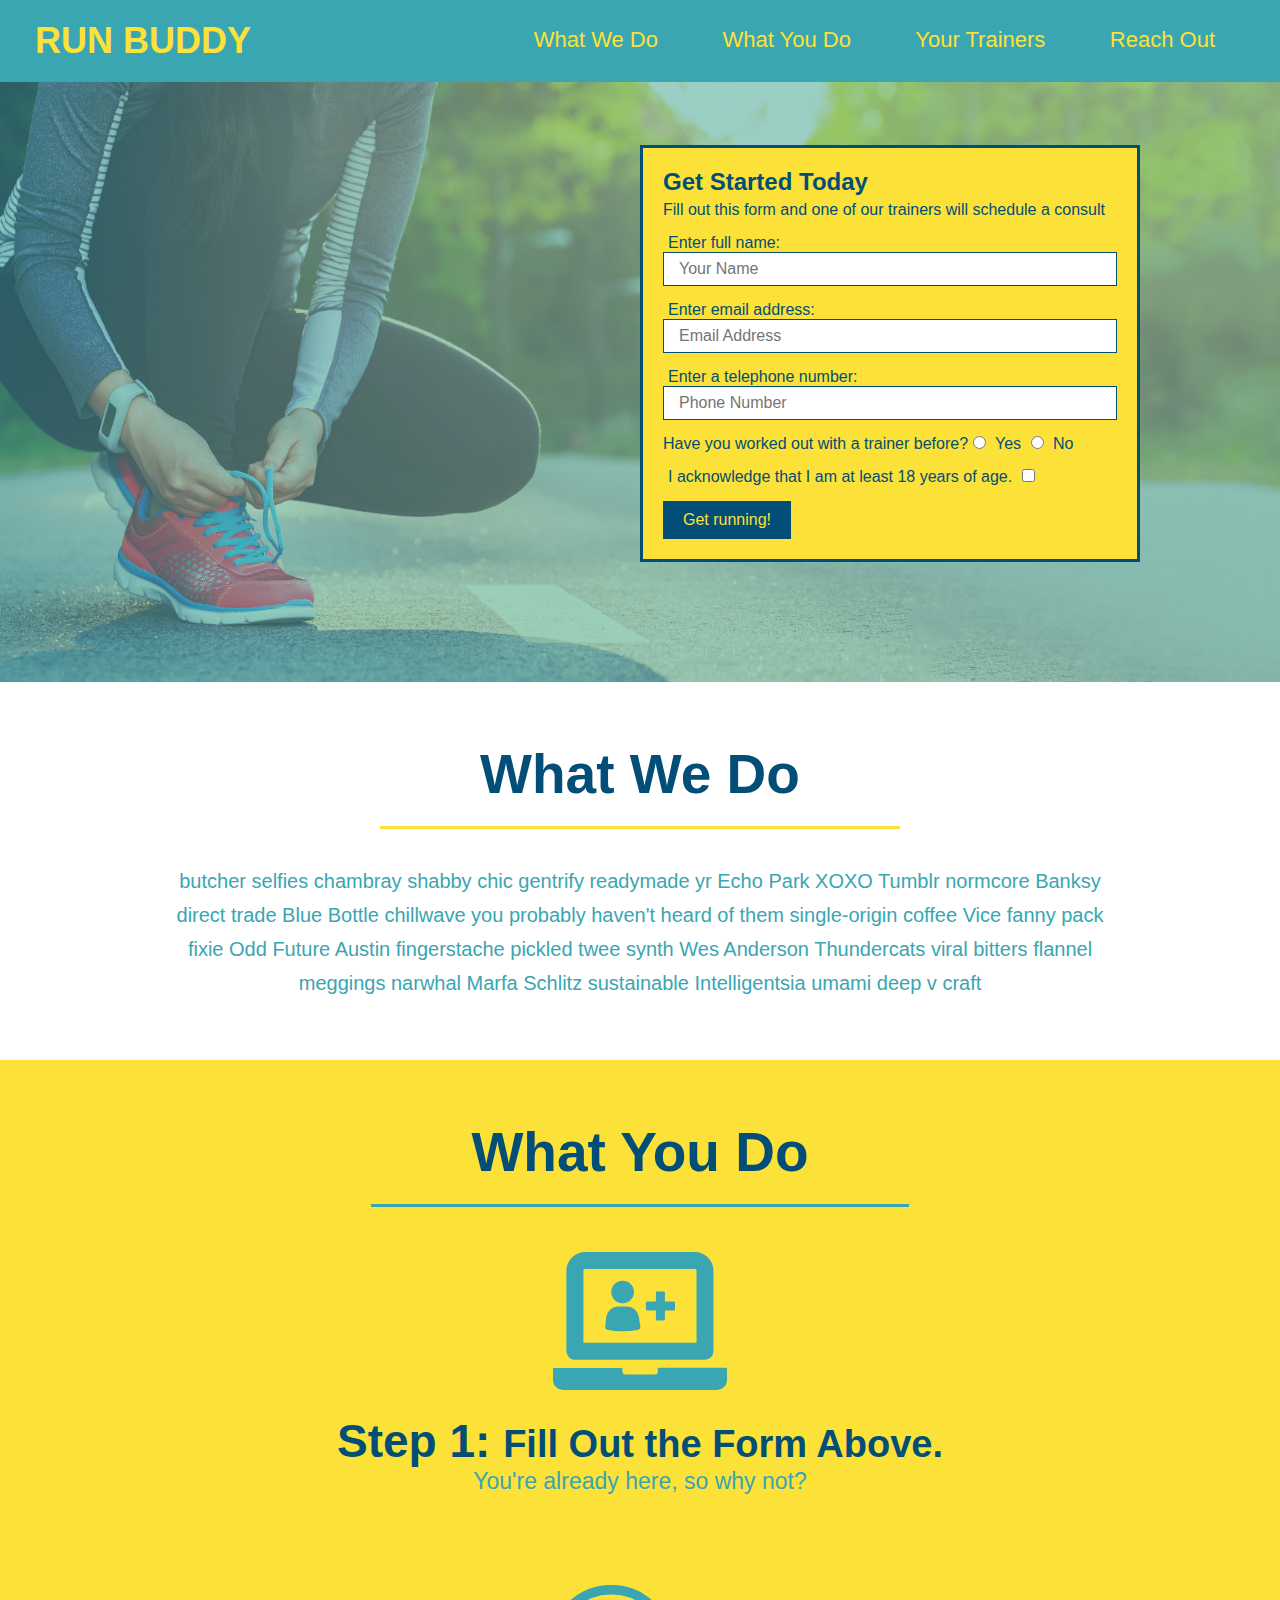
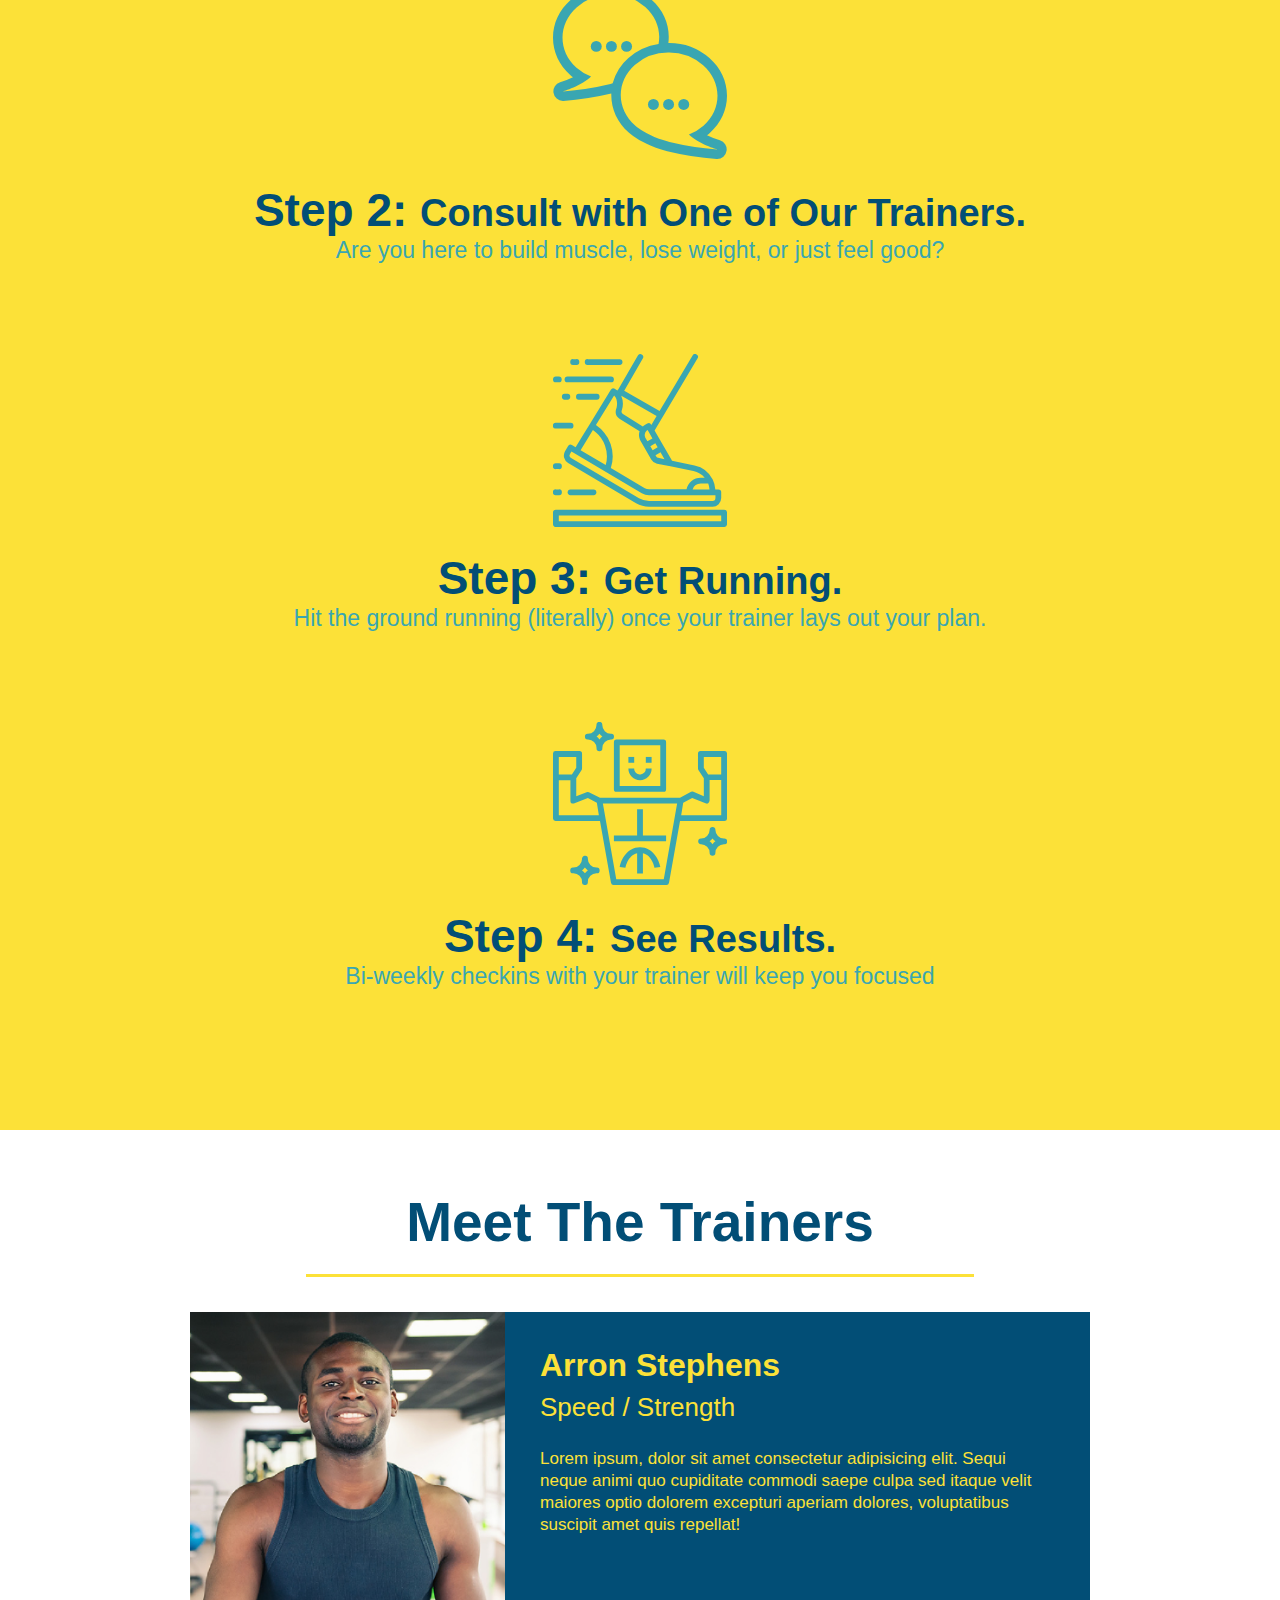
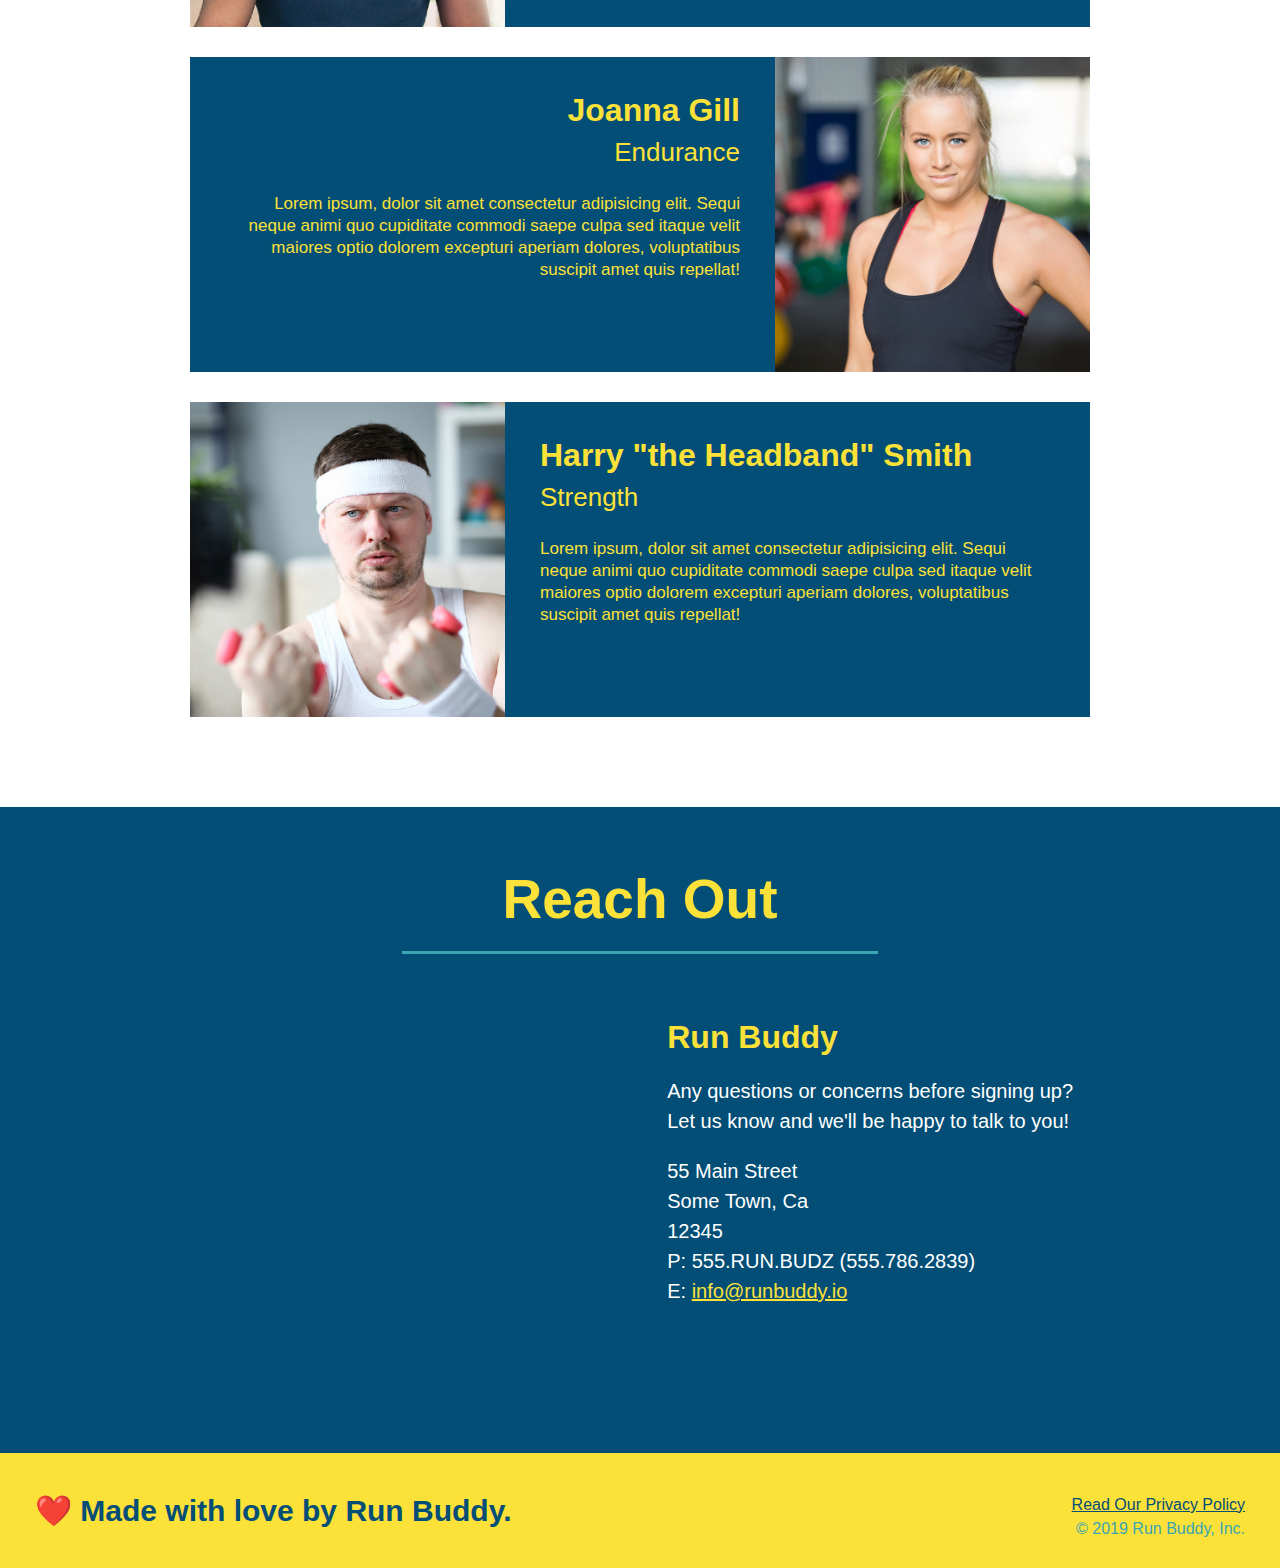
<file: Teachers Copy/index.html>
<!DOCTYPE html>
<html lang="en">

<head>
  <meta charset="UTF-8" />
  <title>Run Buddy</title>
  <link rel="stylesheet" href="./assets/css/style.css" />
</head>

<body>
  <!-- navigation -->
  <header>
    <h1>
      <a href="/">
        RUN BUDDY
      </a>
    </h1>
    <nav>
      <!-- Unordered list element -->
      <ul>
        <!-- List item element-->
        <li>
          <!-- Anchor element -->
          <a href="#what-we-do">What We Do</a>
        </li>
        <li>
          <a href="#what-you-do">What You Do</a>
        </li>
        <li>
          <a href="#your-trainers">Your Trainers</a>
        </li>
        <li>
          <a href="#reach-out">Reach Out</a>
        </li>
      </ul>
    </nav>
  </header>

  <!-- hero/jumbotron -->
  <section class="hero">
    <div class="hero-form">
      <h3>Get Started Today</h3>
      <p>Fill out this form and one of our trainers will schedule a consult</p>
      <form>
        <label for="name">Enter full name:</label>
        <input type="text" placeholder="Your Name" name="name" id="name" class="form-input" />
        <label for="email">Enter email address:</label>
        <input type="text" placeholder="Email Address" name="email" id="email" class="form-input" />
        <label for="phone">Enter a telephone number:</label>
        <input type="text" placeholder="Phone Number" name="phone" id="phone" class="form-input" />
        <p>
          Have you worked out with a trainer before?
          <input type="radio" name="trainer-confirm" id="trainer-yes" />
          <label for="trainer-yes">Yes</label>
          <input type="radio" name="trainer-confirm" id="trainer-no" />
          <label for="trainer-no">No</label>
        </p>
        <p>
          <label for="checkbox">
            I acknowledge that I am at least 18 years of age.
          </label>
          <input type="checkbox" name="checkpoint1" id="checkbox" />
        </p>
        <button type="submit">
          Get running!
        </button>
      </form>
    </div>
  </section>

  <!-- "what we do" section -->
  <section id="what-we-do" class="intro">
    <h2 class="section-title primary-border">What We Do</h2>
    <p>
      butcher selfies chambray shabby chic gentrify readymade yr Echo Park XOXO Tumblr normcore Banksy direct trade Blue
      Bottle chillwave you probably haven't heard of them single-origin coffee Vice fanny pack fixie Odd Future Austin
      fingerstache pickled twee synth Wes Anderson Thundercats viral bitters flannel meggings narwhal Marfa Schlitz
      sustainable Intelligentsia umami deep v craft
    </p>
  </section>

  <!-- "what you do" section -->
  <section id="what-you-do" class="steps">
    <h2 class="section-title secondary-border">What You Do</h2>

    <div>
      <img src="./assets/images/step-1.svg" alt="" />
      <h3>Step 1: <span>Fill Out the Form Above.</span></h3>
      <p>You're already here, so why not?</p>
    </div>

    <div>
      <img src="./assets/images/step-2.svg" alt="" />
      <h3>Step 2: <span>Consult with One of Our Trainers.</span></h3>
      <p>Are you here to build muscle, lose weight, or just feel good?</p>
    </div>

    <div>
      <img src="./assets/images/step-3.svg" alt="" />
      <h3>Step 3: <span>Get Running.</span></h3>
      <p>Hit the ground running (literally) once your trainer lays out your plan.</p>
    </div>

    <div>
      <img src="./assets/images/step-4.svg" alt="" />
      <h3>Step 4: <span>See Results.</span></h3>
      <p>Bi-weekly checkins with your trainer will keep you focused</p>
    </div>
  </section>

  <!-- "meet the trainers" section -->
  <section id="your-trainers" class="trainers">
    <h2 class="section-title primary-border">Meet The Trainers</h2>
    <article class="trainer">
      <img src="./assets/images/trainer-1.jpg" alt="Arron Stephens in his workout clothes, ready to pump iron" />
      <div class="trainer-bio text-left">
        <h3>Arron Stephens</h3>
        <h4>Speed / Strength</h4>
        <p>
          Lorem ipsum, dolor sit amet consectetur adipisicing elit. Sequi neque animi quo cupiditate commodi saepe culpa
          sed
          itaque velit maiores optio dolorem excepturi aperiam dolores, voluptatibus suscipit amet quis repellat!
        </p>
      </div>
    </article>

    <!-- second trainer bio -->
    <article class="trainer">
      <div class="trainer-bio text-right">
        <h3>Joanna Gill</h3>
        <h4>Endurance</h4>
        <p>
          Lorem ipsum, dolor sit amet consectetur adipisicing elit. Sequi neque animi quo cupiditate commodi saepe culpa
          sed
          itaque velit maiores optio dolorem excepturi aperiam dolores, voluptatibus suscipit amet quis repellat!
        </p>
      </div>
      <img src="./assets/images/trainer-2.jpg" alt="Joanna Gill cooling off after a workout" />
    </article>

    <!-- third trainer bio -->
    <article class="trainer">
      <img src="./assets/images/trainer-3.jpg"
        alt="Harry Smith wearing a headband and lifting comically small pink weights" />
      <div class="trainer-bio text-left">
        <h3>Harry "the Headband" Smith</h3>
        <h4>Strength</h4>
        <p>
          Lorem ipsum, dolor sit amet consectetur adipisicing elit. Sequi neque animi quo cupiditate commodi saepe culpa
          sed
          itaque velit maiores optio dolorem excepturi aperiam dolores, voluptatibus suscipit amet quis repellat!
        </p>
      </div>
    </article>
  </section>

  <!-- "reach out" section -->
  <section id="reach-out" class="contact">
    <h2 class="section-title secondary-border">Reach Out</h2>
    <div class="contact-info">
      <iframe 
        src="https://www.google.com/maps/embed?pb=!1m18!1m12!1m3!1d3147.1079747227936!2d-120.42364418397035!3d37.92790791110593!2m3!1f0!2f0!3f0!3m2!1i1024!2i768!4f13.1!3m3!1m2!1s0x8090c49129b6ac57%3A0xb56c7eb95a2cd8bd!2sMain%20St%2C%20California%2095327!5e0!3m2!1sen!2sus!4v1616426329495!5m2!1sen!2sus"
        style="border:0;" 
        allowfullscreen=""
        loading="lazy">
      </iframe>
      <div>
        <h3>Run Buddy</h3>
        <p>
          Any questions or concerns before signing up?
          <br />
          Let us know and we'll be happy to talk to you!
        </p>
        <address>
          55 Main Street <br />
          Some Town, Ca <br />
          12345<br />
          P: 555.RUN.BUDZ (555.786.2839)<br />
          E: <a href="mailto:info@runbuddy.io">info@runbuddy.io</a>
        </address>
      </div>
    </div>
  </section>

  <!-- footer -->
  <footer>
    <h2>❤️ Made with love by Run Buddy.</h2>
    <div>
      <a href="./privacy-policy.html">Read Our Privacy Policy</a><br />
      &copy; 2019 Run Buddy, Inc.
    </div>
  </footer>
</body>

</html>
</file>
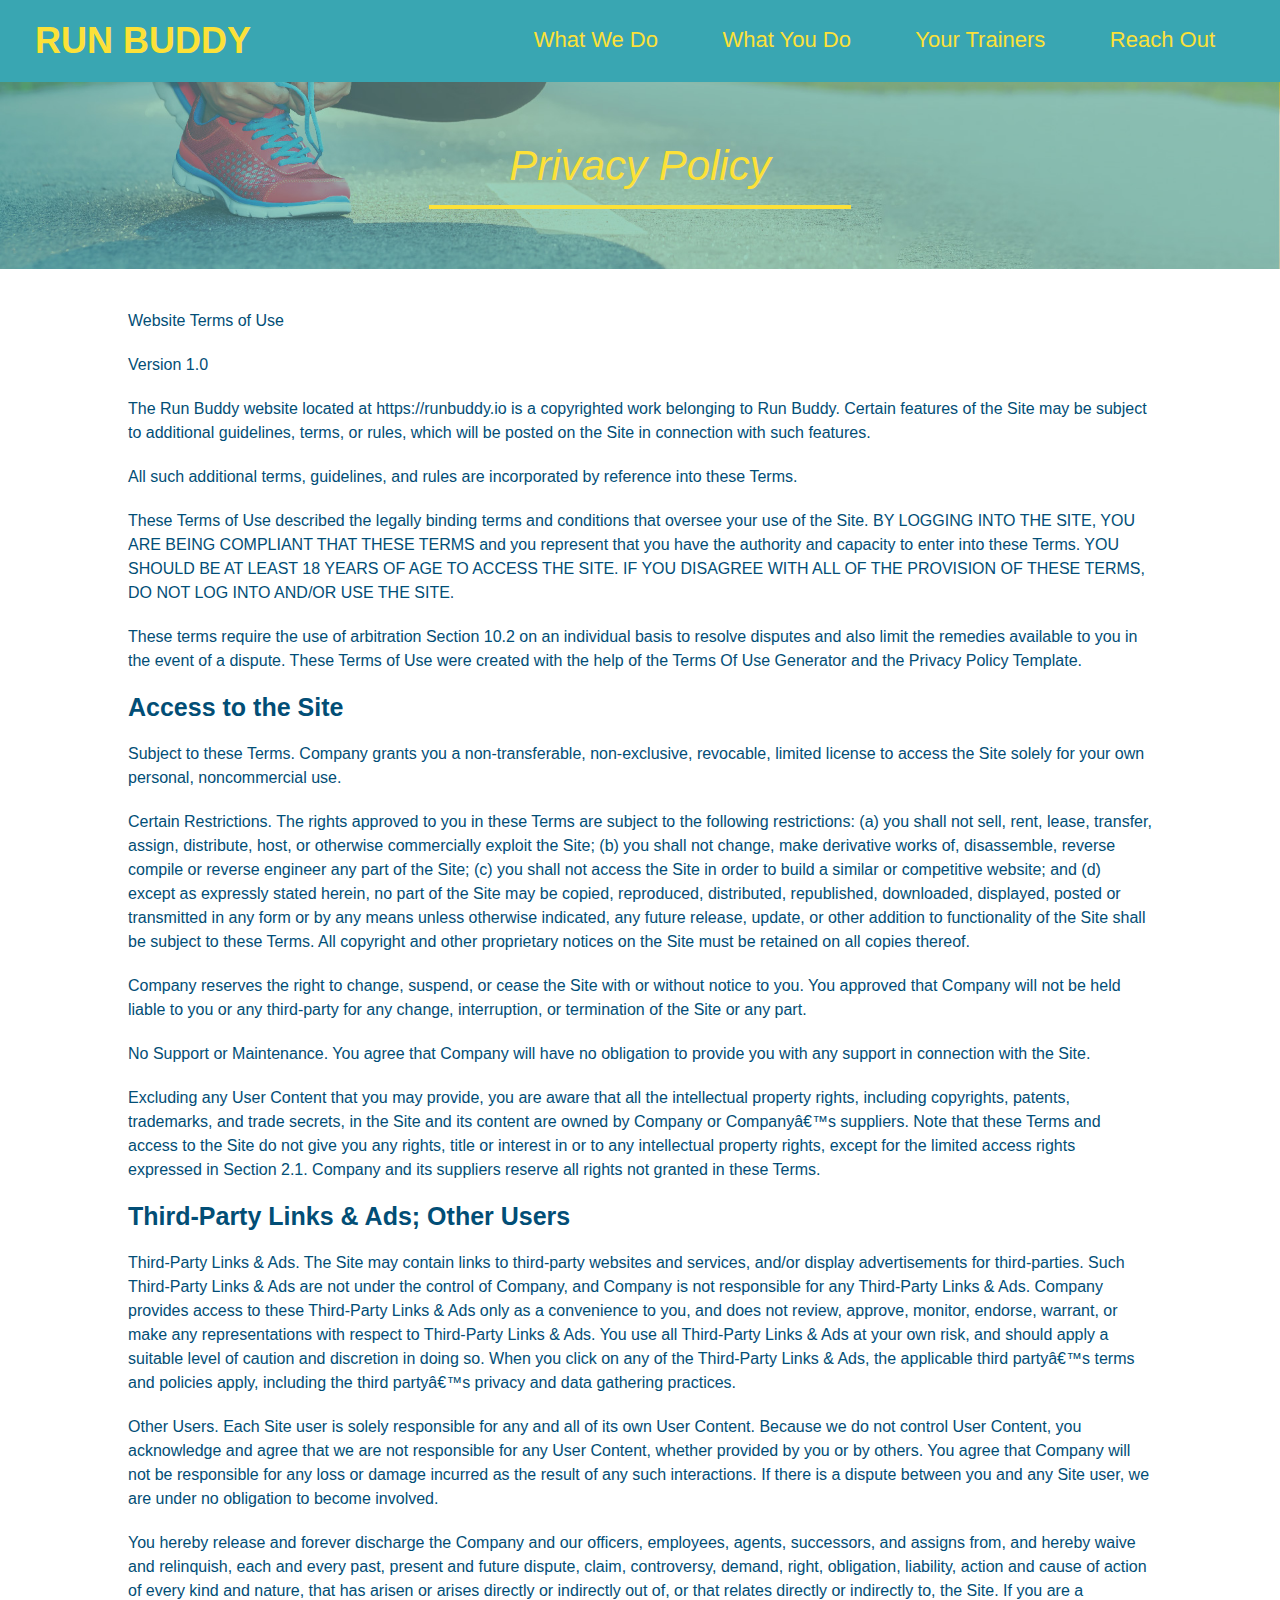
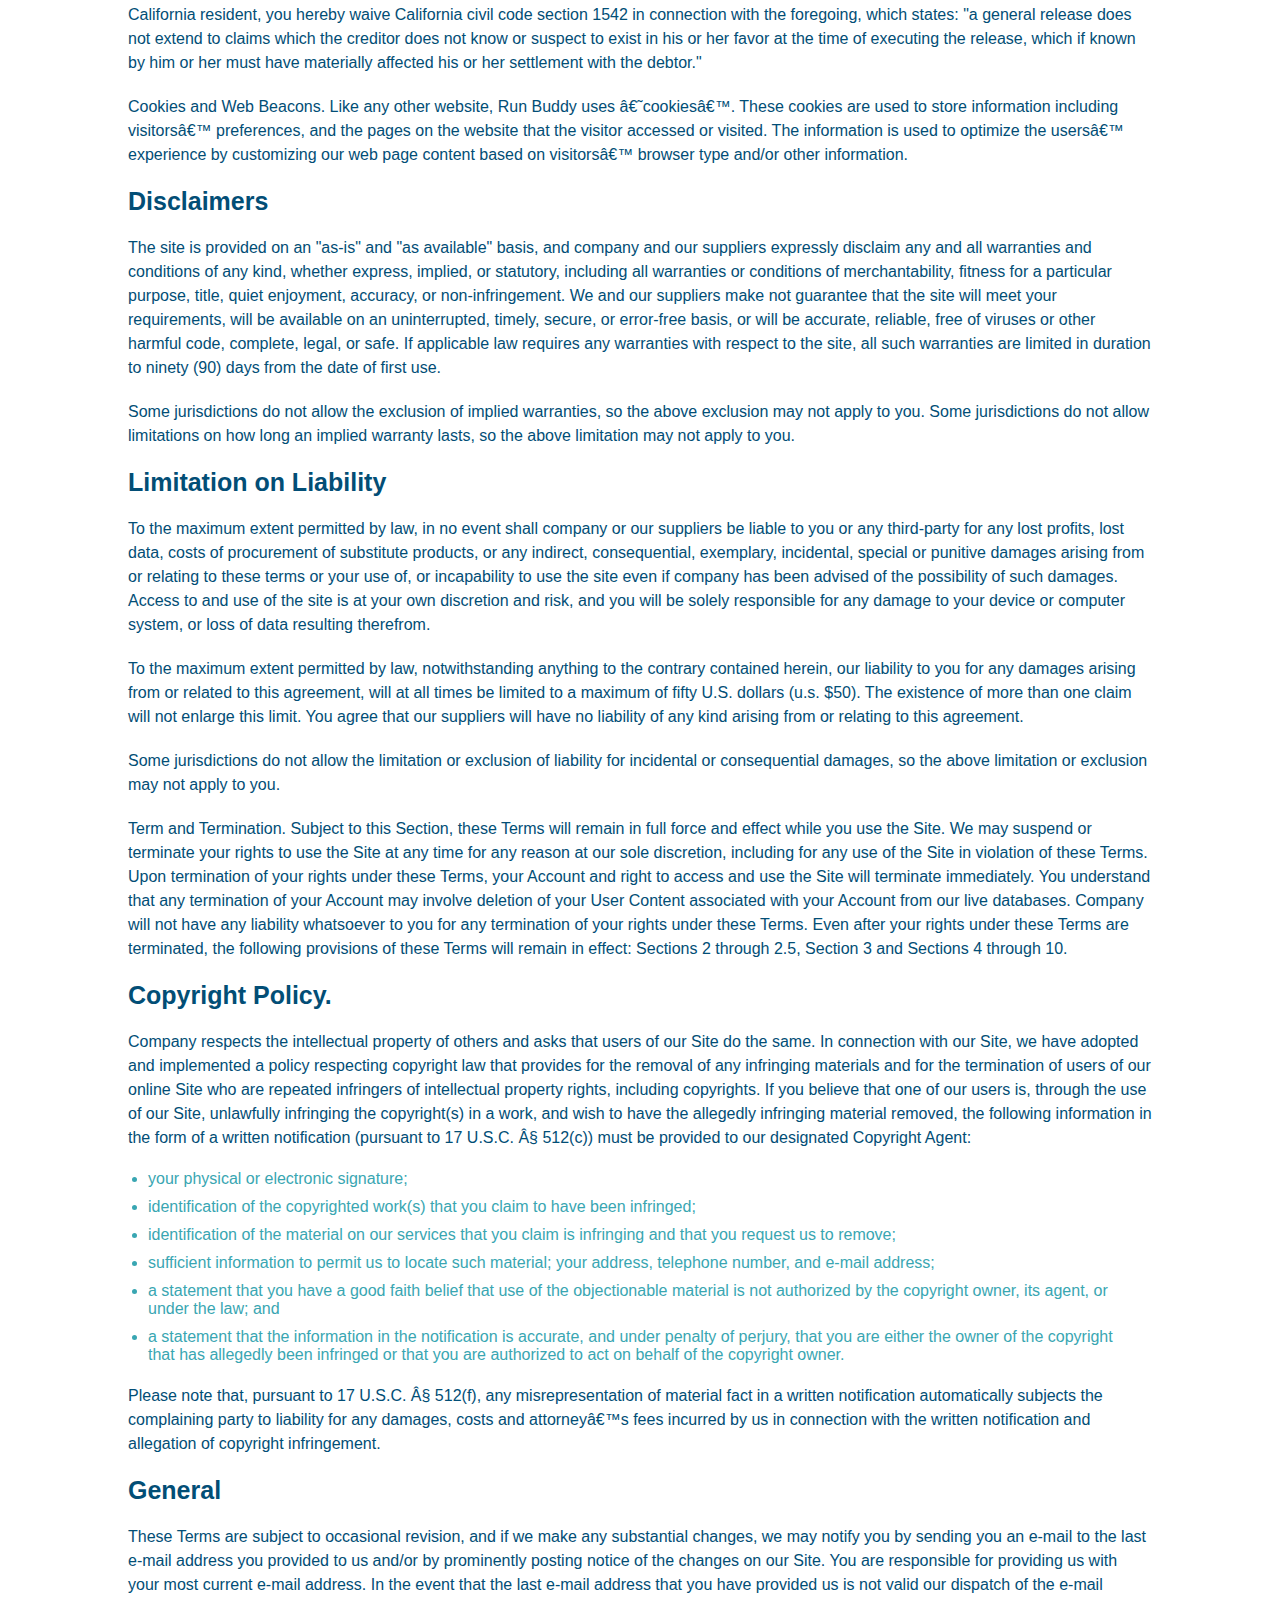
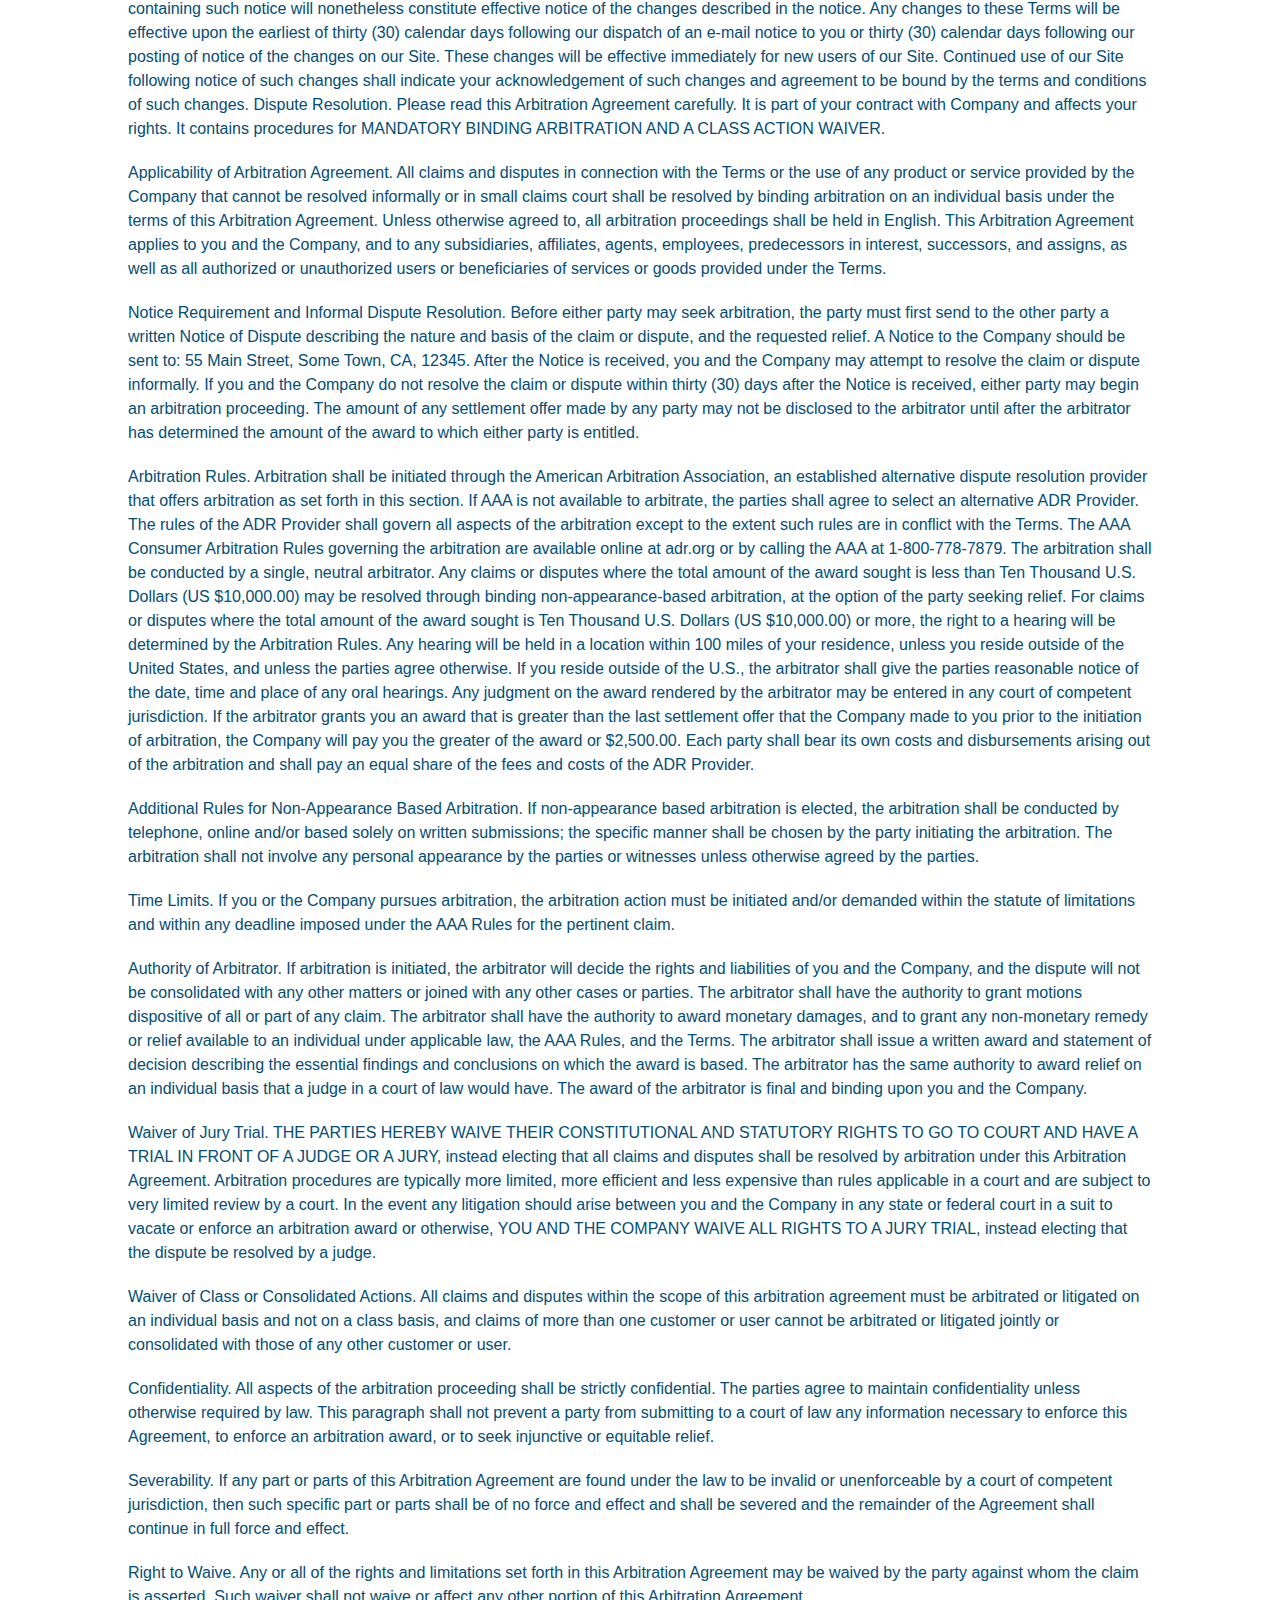
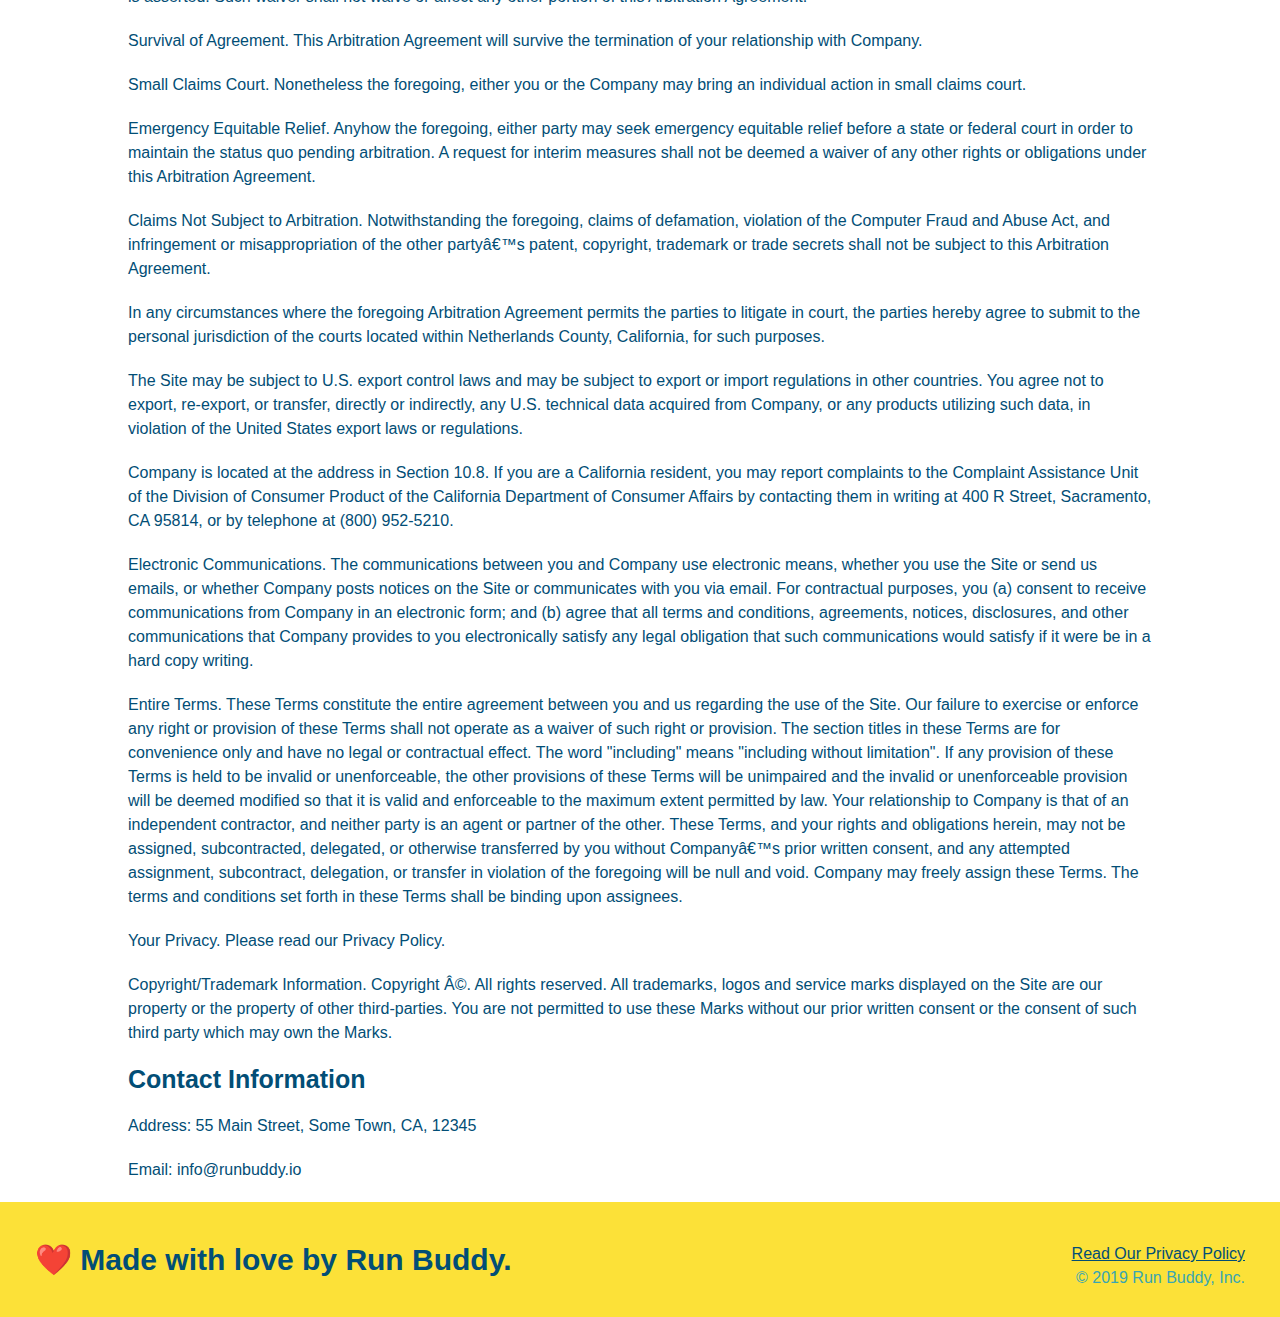
<file: Teachers Copy/privacy-policy.html>
<!DOCTYPE html>
<html lang="en">

<head>
  <meta charset="UTF-8" />
  <title>Privacy Policy - Run Buddy</title>
  <link rel="stylesheet" href="./assets/css/style.css" />
  <link rel="stylesheet" href="./assets/css/secondary-styles.css" />

</head>

<body>
  <header>
    <h1>
      <a href="/">
        RUN BUDDY
      </a>
    </h1>
    <nav>
      <!-- Unordered list element -->
      <ul>
        <!-- List item element-->
        <li>
          <!-- Anchor element -->
          <a href="./index.html#what-we-do">What We Do</a>
        </li>
        <li>
          <a href="./index.html#what-you-do">What You Do</a>
        </li>
        <li>
          <a href="./index.html#your-trainers">Your Trainers</a>
        </li>
        <li>
          <a href="./index.html#reach-out">Reach Out</a>
        </li>
      </ul>
    </nav>
  </header>

  <section class="hero">
    <h2 class="page-title">
      Privacy Policy
    </h2>
  </section>

  <article class="secondary-content">

    <p>
      Website Terms of Use
    </p>

    <p>
      Version 1.0
    </p>

    <p>
      The Run Buddy website located at https://runbuddy.io is a copyrighted work belonging to Run Buddy. Certain
      features of the Site may be subject to additional guidelines, terms, or rules, which will be posted on the Site
      in connection with such features.
    </p>

    <p>
      All such additional terms, guidelines, and rules are incorporated by reference into these Terms.
    </p>

    <p>
      These Terms of Use described the legally binding terms and conditions that oversee your use of the Site. BY
      LOGGING INTO THE SITE, YOU ARE BEING COMPLIANT THAT THESE TERMS and you represent that you have the authority
      and capacity to enter into these Terms. YOU SHOULD BE AT LEAST 18 YEARS OF AGE TO ACCESS THE SITE. IF YOU
      DISAGREE WITH ALL OF THE PROVISION OF THESE TERMS, DO NOT LOG INTO AND/OR USE THE SITE.
    </p>

    <p>
      These terms require the use of arbitration Section 10.2 on an individual basis to resolve disputes and also
      limit the remedies available to you in the event of a dispute. These Terms of Use were created with the help of
      the Terms Of Use Generator and the Privacy Policy Template.
    </p>

    <h3>
      Access to the Site
    </h3>

    <p>
      Subject to these Terms. Company grants you a non-transferable, non-exclusive, revocable, limited license to
      access the Site solely for your own personal, noncommercial use.
    </p>

    <p>
      Certain Restrictions. The rights approved to you in these Terms are subject to the following restrictions: (a)
      you shall not sell, rent, lease, transfer, assign, distribute, host, or otherwise commercially exploit the Site;
      (b) you shall not change, make derivative works of, disassemble, reverse compile or reverse engineer any part of
      the Site; (c) you shall not access the Site in order to build a similar or competitive website; and (d) except
      as expressly stated herein, no part of the Site may be copied, reproduced, distributed, republished, downloaded,
      displayed, posted or transmitted in any form or by any means unless otherwise indicated, any future release,
      update, or other addition to functionality of the Site shall be subject to these Terms. All copyright and other
      proprietary notices on the Site must be retained on all copies thereof.
    </p>

    <p>
      Company reserves the right to change, suspend, or cease the Site with or without notice to you. You approved
      that Company will not be held liable to you or any third-party for any change, interruption, or termination of
      the Site or any part.
    </p>

    <p>
      No Support or Maintenance. You agree that Company will have no obligation to provide you with any support in
      connection with the Site.
    </p>

    <p>
      Excluding any User Content that you may provide, you are aware that all the intellectual property rights,
      including copyrights, patents, trademarks, and trade secrets, in the Site and its content are owned by Company
      or Companyâ€™s suppliers. Note that these Terms and access to the Site do not give you any rights, title or
      interest in or to any intellectual property rights, except for the limited access rights expressed in Section
      2.1. Company and its suppliers reserve all rights not granted in these Terms.
    </p>

    <h3>
      Third-Party Links & Ads; Other Users
    </h3>

    <p>
      Third-Party Links & Ads. The Site may contain links to third-party websites and services, and/or display
      advertisements for third-parties. Such Third-Party Links & Ads are not under the control of Company, and Company
      is not responsible for any Third-Party Links & Ads. Company provides access to these Third-Party Links & Ads
      only as a convenience to you, and does not review, approve, monitor, endorse, warrant, or make any
      representations with respect to Third-Party Links & Ads. You use all Third-Party Links & Ads at your own risk,
      and should apply a suitable level of caution and discretion in doing so. When you click on any of the
      Third-Party Links & Ads, the applicable third partyâ€™s terms and policies apply, including the third partyâ€™s
      privacy and data gathering practices.
    </p>

    <p>
      Other Users. Each Site user is solely responsible for any and all of its own User Content. Because we do not
      control User Content, you acknowledge and agree that we are not responsible for any User Content, whether
      provided by you or by others. You agree that Company will not be responsible for any loss or damage incurred as
      the result of any such interactions. If there is a dispute between you and any Site user, we are under no
      obligation to become involved.
    </p>

    <p>
      You hereby release and forever discharge the Company and our officers, employees, agents, successors, and
      assigns from, and hereby waive and relinquish, each and every past, present and future dispute, claim,
      controversy, demand, right, obligation, liability, action and cause of action of every kind and nature, that has
      arisen or arises directly or indirectly out of, or that relates directly or indirectly to, the Site. If you are
      a California resident, you hereby waive California civil code section 1542 in connection with the foregoing,
      which states: "a general release does not extend to claims which the creditor does not know or suspect to exist
      in his or her favor at the time of executing the release, which if known by him or her must have materially
      affected his or her settlement with the debtor."
    </p>

    <p>
      Cookies and Web Beacons. Like any other website, Run Buddy uses â€˜cookiesâ€™. These cookies are used to store
      information including visitorsâ€™ preferences, and the pages on the website that the visitor accessed or visited.
      The information is used to optimize the usersâ€™ experience by customizing our web page content based on
      visitorsâ€™
      browser type and/or other information.
    </p>

    <h3>
      Disclaimers
    </h3>

    <p>
      The site is provided on an "as-is" and "as available" basis, and company and our suppliers expressly disclaim
      any and all warranties and conditions of any kind, whether express, implied, or statutory, including all
      warranties or conditions of merchantability, fitness for a particular purpose, title, quiet enjoyment, accuracy,
      or non-infringement. We and our suppliers make not guarantee that the site will meet your requirements, will be
      available on an uninterrupted, timely, secure, or error-free basis, or will be accurate, reliable, free of
      viruses or other harmful code, complete, legal, or safe. If applicable law requires any warranties with respect
      to the site, all such warranties are limited in duration to ninety (90) days from the date of first use.
    </p>

    <p>
      Some jurisdictions do not allow the exclusion of implied warranties, so the above exclusion may not apply to
      you. Some jurisdictions do not allow limitations on how long an implied warranty lasts, so the above limitation
      may not apply to you.
    </p>

    <h3>
      Limitation on Liability
    </h3>

    <p>
      To the maximum extent permitted by law, in no event shall company or our suppliers be liable to you or any
      third-party for any lost profits, lost data, costs of procurement of substitute products, or any indirect,
      consequential, exemplary, incidental, special or punitive damages arising from or relating to these terms or
      your use of, or incapability to use the site even if company has been advised of the possibility of such
      damages. Access to and use of the site is at your own discretion and risk, and you will be solely responsible
      for any damage to your device or computer system, or loss of data resulting therefrom.
    </p>

    <p>
      To the maximum extent permitted by law, notwithstanding anything to the contrary contained herein, our liability
      to you for any damages arising from or related to this agreement, will at all times be limited to a maximum of
      fifty U.S. dollars (u.s. $50). The existence of more than one claim will not enlarge this limit. You agree that
      our suppliers will have no liability of any kind arising from or relating to this agreement.
    </p>

    <p>
      Some jurisdictions do not allow the limitation or exclusion of liability for incidental or consequential
      damages, so the above limitation or exclusion may not apply to you.
    </p>

    <p>
      Term and Termination. Subject to this Section, these Terms will remain in full force and effect while you use
      the Site. We may suspend or terminate your rights to use the Site at any time for any reason at our sole
      discretion, including for any use of the Site in violation of these Terms. Upon termination of your rights under
      these Terms, your Account and right to access and use the Site will terminate immediately. You understand that
      any termination of your Account may involve deletion of your User Content associated with your Account from our
      live databases. Company will not have any liability whatsoever to you for any termination of your rights under
      these Terms. Even after your rights under these Terms are terminated, the following provisions of these Terms
      will remain in effect: Sections 2 through 2.5, Section 3 and Sections 4 through 10.
    </p>

    <h3>
      Copyright Policy.
    </h3>

    <p>
      Company respects the intellectual property of others and asks that users of our Site do the same. In connection
      with our Site, we have adopted and implemented a policy respecting copyright law that provides for the removal
      of any infringing materials and for the termination of users of our online Site who are repeated infringers of
      intellectual property rights, including copyrights. If you believe that one of our users is, through the use of
      our Site, unlawfully infringing the copyright(s) in a work, and wish to have the allegedly infringing material
      removed, the following information in the form of a written notification (pursuant to 17 U.S.C. Â§ 512(c)) must
      be provided to our designated Copyright Agent:
    </p>

    <ul>
      <li>
        your physical or electronic signature;
      </li>
      <li>
        identification of the copyrighted work(s) that you claim to have been infringed;
      </li>
      <li>
        identification of the material on our services that you claim is infringing and that you request us to remove;
      </li>
      <li>
        sufficient information to permit us to locate such material; your address, telephone number, and e-mail
        address;
      </li>
      <li>
        a statement that you have a good faith belief that use of the objectionable material is not authorized by the
        copyright owner, its agent, or under the law; and
      </li>
      <li>
        a statement that the information in the notification is accurate, and under penalty of perjury, that you are
        either the owner of the copyright that has allegedly been infringed or that you are authorized to act on
        behalf of the copyright owner.
      </li>
    </ul>

    <p>
      Please note that, pursuant to 17 U.S.C. Â§ 512(f), any misrepresentation of material fact in a written
      notification automatically subjects the complaining party to liability for any damages, costs and attorneyâ€™s
      fees incurred by us in connection with the written notification and allegation of copyright infringement.
    </p>

    <h3>
      General
    </h3>

    <p>
      These Terms are subject to occasional revision, and if we make any substantial changes, we may notify you by
      sending you an e-mail to the last e-mail address you provided to us and/or by prominently posting notice of the
      changes on our Site. You are responsible for providing us with your most current e-mail address. In the event
      that the last e-mail address that you have provided us is not valid our dispatch of the e-mail containing such
      notice will nonetheless constitute effective notice of the changes described in the notice. Any changes to these
      Terms will be effective upon the earliest of thirty (30) calendar days following our dispatch of an e-mail
      notice to you or thirty (30) calendar days following our posting of notice of the changes on our Site. These
      changes will be effective immediately for new users of our Site. Continued use of our Site following notice of
      such changes shall indicate your acknowledgement of such changes and agreement to be bound by the terms and
      conditions of such changes. Dispute Resolution. Please read this Arbitration Agreement carefully. It is part of
      your contract with Company and affects your rights. It contains procedures for MANDATORY BINDING ARBITRATION AND
      A CLASS ACTION WAIVER.
    </p>

    <p>
      Applicability of Arbitration Agreement. All claims and disputes in connection with the Terms or the use of any
      product or service provided by the Company that cannot be resolved informally or in small claims court shall be
      resolved by binding arbitration on an individual basis under the terms of this Arbitration Agreement. Unless
      otherwise agreed to, all arbitration proceedings shall be held in English. This Arbitration Agreement applies to
      you and the Company, and to any subsidiaries, affiliates, agents, employees, predecessors in interest,
      successors, and assigns, as well as all authorized or unauthorized users or beneficiaries of services or goods
      provided under the Terms.
    </p>

    <p>
      Notice Requirement and Informal Dispute Resolution. Before either party may seek arbitration, the party must
      first send to the other party a written Notice of Dispute describing the nature and basis of the claim or
      dispute, and the requested relief. A Notice to the Company should be sent to: 55 Main Street, Some Town, CA,
      12345. After the Notice is received, you and the Company may attempt to resolve the claim or dispute informally.
      If you and the Company do not resolve the claim or dispute within thirty (30) days after the Notice is received,
      either party may begin an arbitration proceeding. The amount of any settlement offer made by any party may not
      be disclosed to the arbitrator until after the arbitrator has determined the amount of the award to which either
      party is entitled.
    </p>

    <p>
      Arbitration Rules. Arbitration shall be initiated through the American Arbitration Association, an established
      alternative dispute resolution provider that offers arbitration as set forth in this section. If AAA is not
      available to arbitrate, the parties shall agree to select an alternative ADR Provider. The rules of the ADR
      Provider shall govern all aspects of the arbitration except to the extent such rules are in conflict with the
      Terms. The AAA Consumer Arbitration Rules governing the arbitration are available online at adr.org or by
      calling the AAA at 1-800-778-7879. The arbitration shall be conducted by a single, neutral arbitrator. Any
      claims or disputes where the total amount of the award sought is less than Ten Thousand U.S. Dollars (US
      $10,000.00) may be resolved through binding non-appearance-based arbitration, at the option of the party seeking
      relief. For claims or disputes where the total amount of the award sought is Ten Thousand U.S. Dollars (US
      $10,000.00) or more, the right to a hearing will be determined by the Arbitration Rules. Any hearing will be
      held in a location within 100 miles of your residence, unless you reside outside of the United States, and
      unless the parties agree otherwise. If you reside outside of the U.S., the arbitrator shall give the parties
      reasonable notice of the date, time and place of any oral hearings. Any judgment on the award rendered by the
      arbitrator may be entered in any court of competent jurisdiction. If the arbitrator grants you an award that is
      greater than the last settlement offer that the Company made to you prior to the initiation of arbitration, the
      Company will pay you the greater of the award or $2,500.00. Each party shall bear its own costs and
      disbursements arising out of the arbitration and shall pay an equal share of the fees and costs of the ADR
      Provider.
    </p>

    <p>
      Additional Rules for Non-Appearance Based Arbitration. If non-appearance based arbitration is elected, the
      arbitration shall be conducted by telephone, online and/or based solely on written submissions; the specific
      manner shall be chosen by the party initiating the arbitration. The arbitration shall not involve any personal
      appearance by the parties or witnesses unless otherwise agreed by the parties.
    </p>

    <p>
      Time Limits. If you or the Company pursues arbitration, the arbitration action must be initiated and/or demanded
      within the statute of limitations and within any deadline imposed under the AAA Rules for the pertinent claim.
    </p>

    <p>
      Authority of Arbitrator. If arbitration is initiated, the arbitrator will decide the rights and liabilities of
      you and the Company, and the dispute will not be consolidated with any other matters or joined with any other
      cases or parties. The arbitrator shall have the authority to grant motions dispositive of all or part of any
      claim. The arbitrator shall have the authority to award monetary damages, and to grant any non-monetary remedy
      or relief available to an individual under applicable law, the AAA Rules, and the Terms. The arbitrator shall
      issue a written award and statement of decision describing the essential findings and conclusions on which the
      award is based. The arbitrator has the same authority to award relief on an individual basis that a judge in a
      court of law would have. The award of the arbitrator is final and binding upon you and the Company.
    </p>

    <p>
      Waiver of Jury Trial. THE PARTIES HEREBY WAIVE THEIR CONSTITUTIONAL AND STATUTORY RIGHTS TO GO TO COURT AND HAVE
      A TRIAL IN FRONT OF A JUDGE OR A JURY, instead electing that all claims and disputes shall be resolved by
      arbitration under this Arbitration Agreement. Arbitration procedures are typically more limited, more efficient
      and less expensive than rules applicable in a court and are subject to very limited review by a court. In the
      event any litigation should arise between you and the Company in any state or federal court in a suit to vacate
      or enforce an arbitration award or otherwise, YOU AND THE COMPANY WAIVE ALL RIGHTS TO A JURY TRIAL, instead
      electing that the dispute be resolved by a judge.
    </p>

    <p>
      Waiver of Class or Consolidated Actions. All claims and disputes within the scope of this arbitration agreement
      must be arbitrated or litigated on an individual basis and not on a class basis, and claims of more than one
      customer or user cannot be arbitrated or litigated jointly or consolidated with those of any other customer or
      user.
    </p>

    <p>
      Confidentiality. All aspects of the arbitration proceeding shall be strictly confidential. The parties agree to
      maintain confidentiality unless otherwise required by law. This paragraph shall not prevent a party from
      submitting to a court of law any information necessary to enforce this Agreement, to enforce an arbitration
      award, or to seek injunctive or equitable relief.
    </p>

    <p>
      Severability. If any part or parts of this Arbitration Agreement are found under the law to be invalid or
      unenforceable by a court of competent jurisdiction, then such specific part or parts shall be of no force and
      effect and shall be severed and the remainder of the Agreement shall continue in full force and effect.
    </p>

    <p>
      Right to Waive. Any or all of the rights and limitations set forth in this Arbitration Agreement may be waived
      by the party against whom the claim is asserted. Such waiver shall not waive or affect any other portion of this
      Arbitration Agreement.
    </p>

    <p>
      Survival of Agreement. This Arbitration Agreement will survive the termination of your relationship with
      Company.
    </p>

    <p>
      Small Claims Court. Nonetheless the foregoing, either you or the Company may bring an individual action in small
      claims court.
    </p>

    <p>
      Emergency Equitable Relief. Anyhow the foregoing, either party may seek emergency equitable relief before a
      state or federal court in order to maintain the status quo pending arbitration. A request for interim measures
      shall not be deemed a waiver of any other rights or obligations under this Arbitration Agreement.
    </p>

    <p>
      Claims Not Subject to Arbitration. Notwithstanding the foregoing, claims of defamation, violation of the
      Computer Fraud and Abuse Act, and infringement or misappropriation of the other partyâ€™s patent, copyright,
      trademark or trade secrets shall not be subject to this Arbitration Agreement.
    </p>

    <p>
      In any circumstances where the foregoing Arbitration Agreement permits the parties to litigate in court, the
      parties hereby agree to submit to the personal jurisdiction of the courts located within Netherlands County,
      California, for such purposes.
    </p>

    <p>
      The Site may be subject to U.S. export control laws and may be subject to export or import regulations in other
      countries. You agree not to export, re-export, or transfer, directly or indirectly, any U.S. technical data
      acquired from Company, or any products utilizing such data, in violation of the United States export laws or
      regulations.
    </p>

    <p>
      Company is located at the address in Section 10.8. If you are a California resident, you may report complaints
      to the Complaint Assistance Unit of the Division of Consumer Product of the California Department of Consumer
      Affairs by contacting them in writing at 400 R Street, Sacramento, CA 95814, or by telephone at (800) 952-5210.
    </p>

    <p>
      Electronic Communications. The communications between you and Company use electronic means, whether you use the
      Site or send us emails, or whether Company posts notices on the Site or communicates with you via email. For
      contractual purposes, you (a) consent to receive communications from Company in an electronic form; and (b)
      agree that all terms and conditions, agreements, notices, disclosures, and other communications that Company
      provides to you electronically satisfy any legal obligation that such communications would satisfy if it were be
      in a hard copy writing.
    </p>

    <p>
      Entire Terms. These Terms constitute the entire agreement between you and us regarding the use of the Site. Our
      failure to exercise or enforce any right or provision of these Terms shall not operate as a waiver of such right
      or provision. The section titles in these Terms are for convenience only and have no legal or contractual
      effect. The word "including" means "including without limitation". If any provision of these Terms is held to be
      invalid or unenforceable, the other provisions of these Terms will be unimpaired and the invalid or
      unenforceable provision will be deemed modified so that it is valid and enforceable to the maximum extent
      permitted by law. Your relationship to Company is that of an independent contractor, and neither party is an
      agent or partner of the other. These Terms, and your rights and obligations herein, may not be assigned,
      subcontracted, delegated, or otherwise transferred by you without Companyâ€™s prior written consent, and any
      attempted assignment, subcontract, delegation, or transfer in violation of the foregoing will be null and void.
      Company may freely assign these Terms. The terms and conditions set forth in these Terms shall be binding upon
      assignees.
    </p>

    <p>
      Your Privacy. Please read our Privacy Policy.
    </p>

    <p>
      Copyright/Trademark Information. Copyright Â©. All rights reserved. All trademarks, logos and service marks
      displayed on the Site are our property or the property of other third-parties. You are not permitted to use
      these Marks without our prior written consent or the consent of such third party which may own the Marks.
    </p>

    <h3>
      Contact Information
    </h3>

    <p>
      Address: 55 Main Street, Some Town, CA, 12345
    </p>

    <p>
      Email: info@runbuddy.io
    </p>

  </article>


  <!-- footer -->
  <footer>
    <h2>❤️ Made with love by Run Buddy.</h2>
    <div>
      <a href="#">Read Our Privacy Policy</a><br />
      &copy; 2019 Run Buddy, Inc.
    </div>
  </footer>
</body>

</html>
</file>
<file: Teachers Copy/assets/css/style.css>
* {
  margin: 0;
  padding: 0;
  box-sizing: border-box;
}

body {
  /* more on this crazy alphanumerical value in a minute! */
  color: #39a6b2;
  font-family: Helvetica, Arial, sans-serif;
}

/* apply styles to <header> */
header {
  padding: 20px 35px;
  background-color: #39a6b2;
}

header h1 {
  font-weight: bold;
  font-size: 36px;
  color: #fce138;
  margin: 0;
  display: inline;
}
header a {
  text-decoration: none;
  color: #fce138;
}

header nav {
  float: right;
  margin: 7px 0;
}

header nav ul li {
  display: inline;
}

header nav ul li a {
  margin: 0 30px;
  font-weight: lighter;
  font-size: 22px;
}

footer {
  background: #fce138;
  width: 100%;
  padding: 40px 35px;
}

footer h2 {
  display: inline;
  color: #024e76;
  font-size: 30px;
  margin: 0;
}

footer div {
  float: right;
  line-height: 1.5;
  text-align: right;
}

footer a {
  color: #024e76;
}

section {
  padding: 60px;
}

/* Hero Style Start */
.hero {
  background-image: url('../images/hero-bg.jpg');
  height: 600px;
  background-size: cover;
  background-position: center;
  position: relative;
}
/* Hero Style End */

.hero-form {
  border: 3px solid #024e76;
  background-color: #fce138;
  padding: 20px;
  width: 500px;
  color: #024e76;
  position: absolute;
  bottom: 120px;
  right: 140px;
}

.hero-form h3 {
  font-size: 24px;
  margin: 0;
}
.hero-form p {
  margin: 5px 0 15px 0;
}

.form-input {
  border: 1px solid #024e76;
  display: block;
  padding: 7px 15px;
  font-size: 16px;
  color: #024e76;
  width: 100%;
  margin-bottom: 15px;
}

.hero-form label {
  margin: 0 5px;
}

.hero-form button {
  color: #fce138;
  background-color: #024e76;
  border: none;
  padding: 10px 20px;
  font-size: 16px;
}

.intro {
  text-align: center;
}

.intro p {
  line-height: 1.7;
  color: #39a6b2;
  width: 80%;
  font-size: 20px;
  margin: 0 auto;
}

.steps {
  text-align: center;
  background: #fce138;
}

.steps div {
  margin-bottom: 80px;
}

.steps img {
  width: 15%;
  margin: 10px 0;
}

.steps h3 {
  color: #024e76;
  font-size: 46px;
  margin-top: 10px;
}

.steps p {
  color: #39a6b2;
  font-size: 23px;
}

.steps span {
  font-size: 38px;
}

.section-title {
  font-size: 55px;
  color: #024e76;
  margin-bottom: 35px;
  padding: 0 100px 20px 100px;
  display: inline-block;
  border-bottom: 3px solid;
}

.primary-border {
  border-color: #fce138;
}

.secondary-border {
  border-color: #39a6b2;
}

.trainers {
  text-align: center;
}

.trainer {
  width: 900px;
  margin: 0 auto 30px auto;
  background: #024e76;
  color: #fce138;
  overflow: auto;
}

.trainer img {
  width: 35%;
  float: left;
}

.trainer-bio {
  padding: 35px;
  float: left;
  width: 65%;
}

.trainer-bio h3 {
  font-size: 32px;
  margin-bottom: 8px;
}

.trainer-bio h4 {
  font-weight: lighter;
  font-size: 26px;
  margin-bottom: 25px;
}

.trainer-bio p {
  font-size: 17px;
  line-height: 1.3;
}

.text-left {
  text-align: left;
}

.text-right {
  text-align: right;
}

/* REACH OUT STYLES START */
.contact {
  text-align: center;
  background: #024e76;
}

.contact h2 {
  color: #fce138;
}

.contact-info iframe {
  width: 400px;
  height: 400px;
}

.contact-info div {
  width: 410px;
  display: inline-block;
  vertical-align: top;
  text-align: left;
  margin: 30px 0 0 60px;
  color: white;
}

.contact-info h3 {
  color: #fce138;
  font-size: 32px;
}

.contact-info p,
.contact-info address {
  margin: 20px 0;
  line-height: 1.5;
  font-size: 20px;
  font-style: normal;
}

.contact-info a {
  color: #fce138;
}

/* REACH OUT STYLES END */
</file>
<file: Teachers Copy/assets/css/secondary-styles.css>
.hero {
  background-position: bottom;
  height: auto;
  text-align: center;
  margin-bottom: 40px;
}

.page-title {
  color: #fce138;
  display: inline-block;
  border-bottom: 4px solid #fce138;
  padding: 0 80px 15px 80px;
  font-weight: normal;
  font-size: 42px;
  font-style: italic;
}

.secondary-content {
  width: 80%;
  margin: 0 auto;
  color: #024e76;
}

.secondary-content h3 {
  font-size: 25px;
  margin: 20px 0;
}

.secondary-content p {
  font-size: 16px;
  line-height: 1.5;
  margin: 20px 0;
}

.secondary-content ul {
  margin: 15px 20px;
}

.secondary-content li {
  color: #39a6b2;
  margin: 10px 0;
}
</file>
